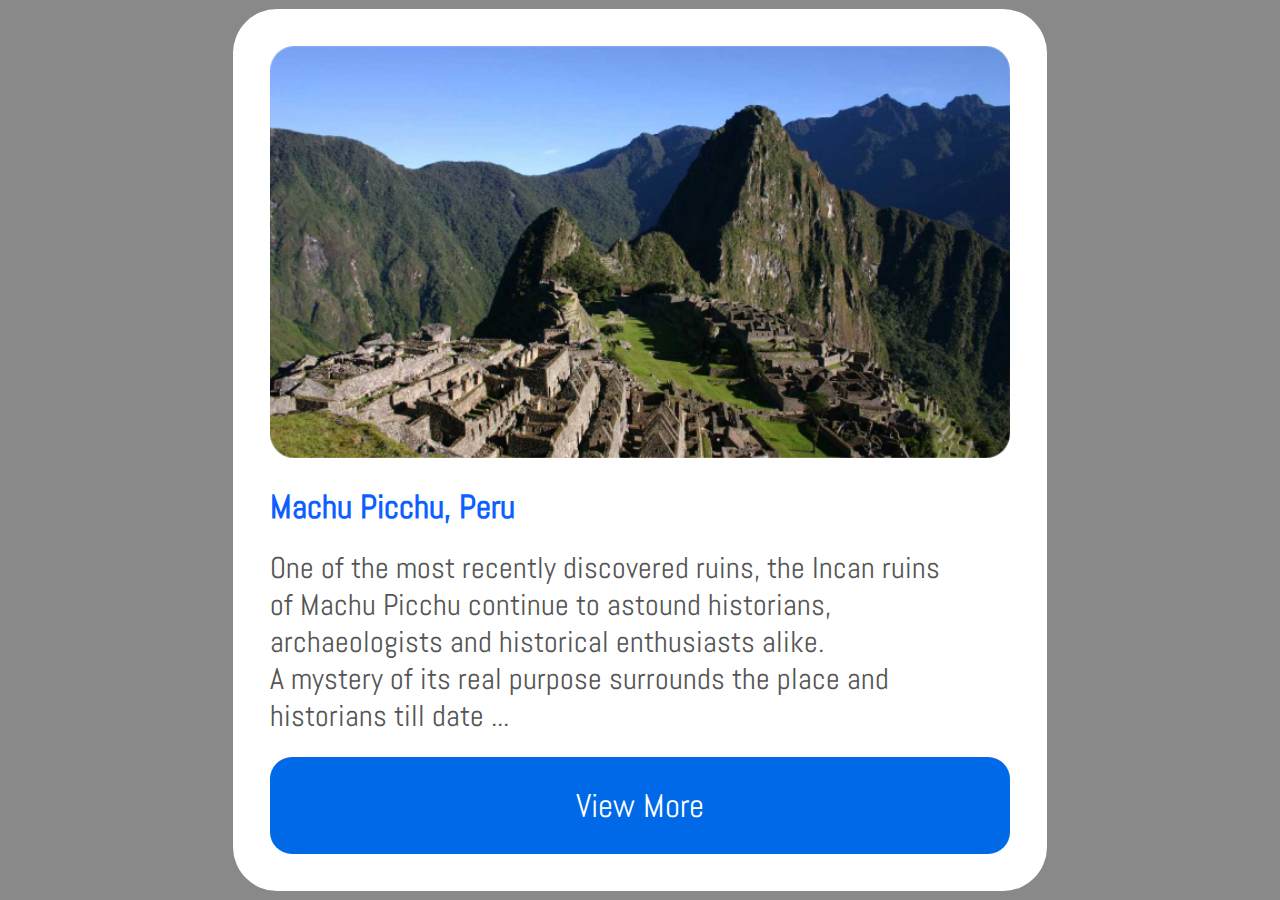
<file: card.html>
<!DOCTYPE html>
<html lang="en">
<head>
    <meta charset="UTF-8">
    <meta name="viewport" content="width=device-width, initial-scale=1.0">
    <link rel="stylesheet" href="./card.css">
    <title>Card</title>
</head>
<body>
    <div class="wrapper">
        <img class="cardImage" src="./assets/cardimage.png" alt="Pachu Picchu photo">
        <h1>Machu Picchu, Peru</h1>
        <p>One of the most recently discovered ruins, the Incan ruins<br> of Machu Picchu continue to astound historians, archaeologists and historical enthusiasts alike.<br> A mystery of its real purpose surrounds the place and historians till date ...</p>
        <button class="mainCTA">View More</button>
    </div>
</body>
</html>
</file>
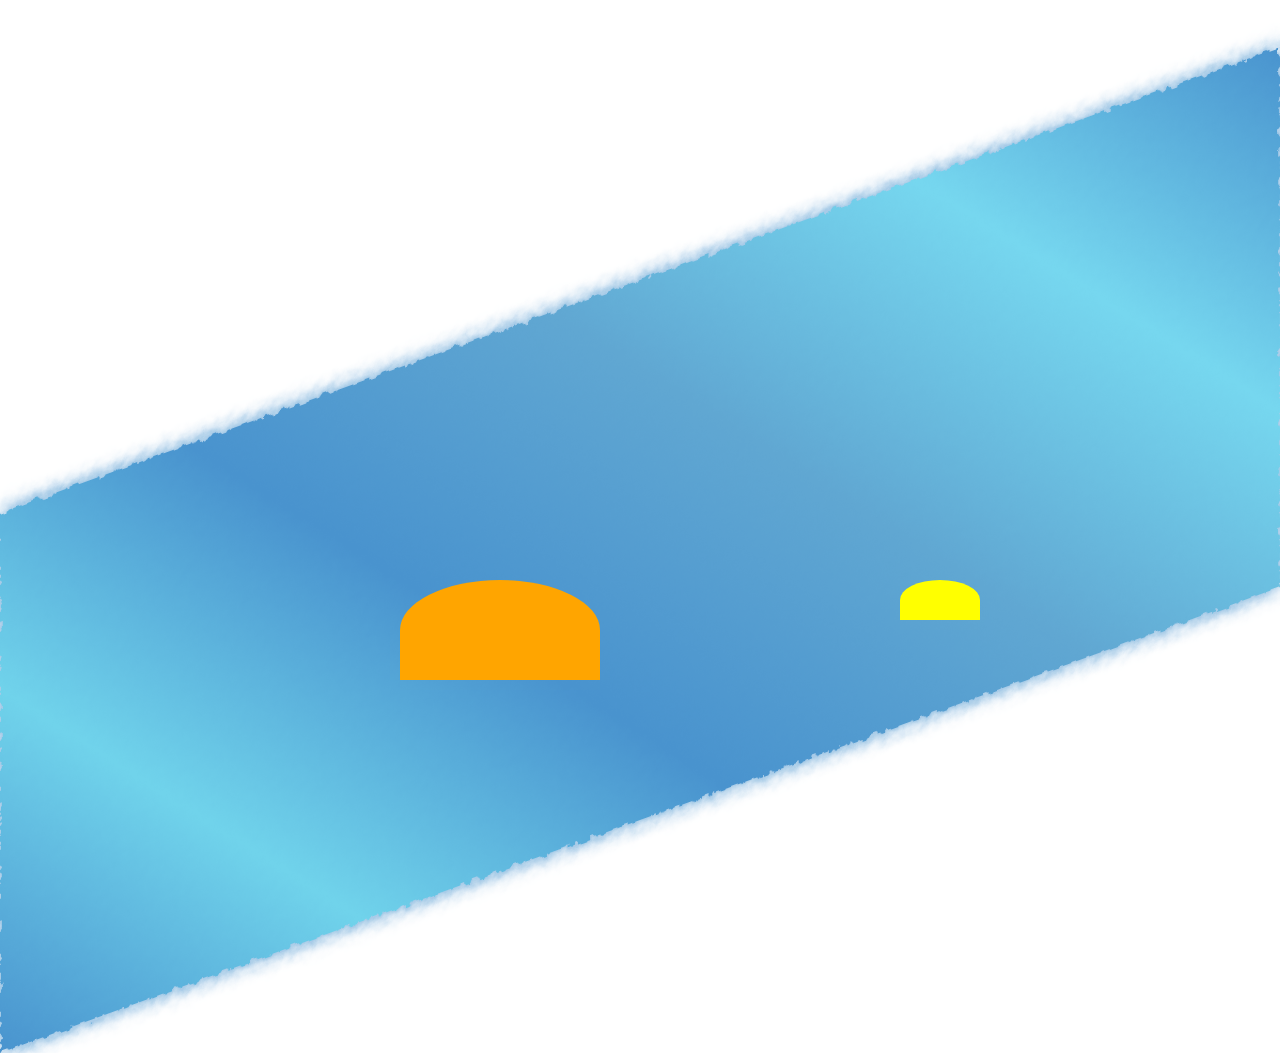
<file: ribakebi.html>
<!DOCTYPE html>
<html lang="en">
<head>
    <meta charset="UTF-8">
    <meta name="viewport" content="width=device-width, initial-scale=1.0">
    <link rel="stylesheet" href="./ribaki.css">
    <title>Document</title>

</head>
<body>

    <div class="container">
        <h1>გამარჯობა!</h1>
        <p>შენ შეძლებ</p>
    </div>

    <div class="river"></div>
    <svg style="display: none;">
        <defs>
            <filter id="wave">
                <feTurbulence type="fractalNoise" baseFrequency="0.1" numOctaves="150" result="turbulence"/>
                <feDisplacementMap in="SourceGraphic" in2="turbulence" scale="10" xChannelSelector="R" yChannelSelector="G"/>
            </filter>
        </defs>
    </svg>
    <div class="fish fish1"></div>
    <div class="fish fish2"></div>
</body>
</html>
</file>
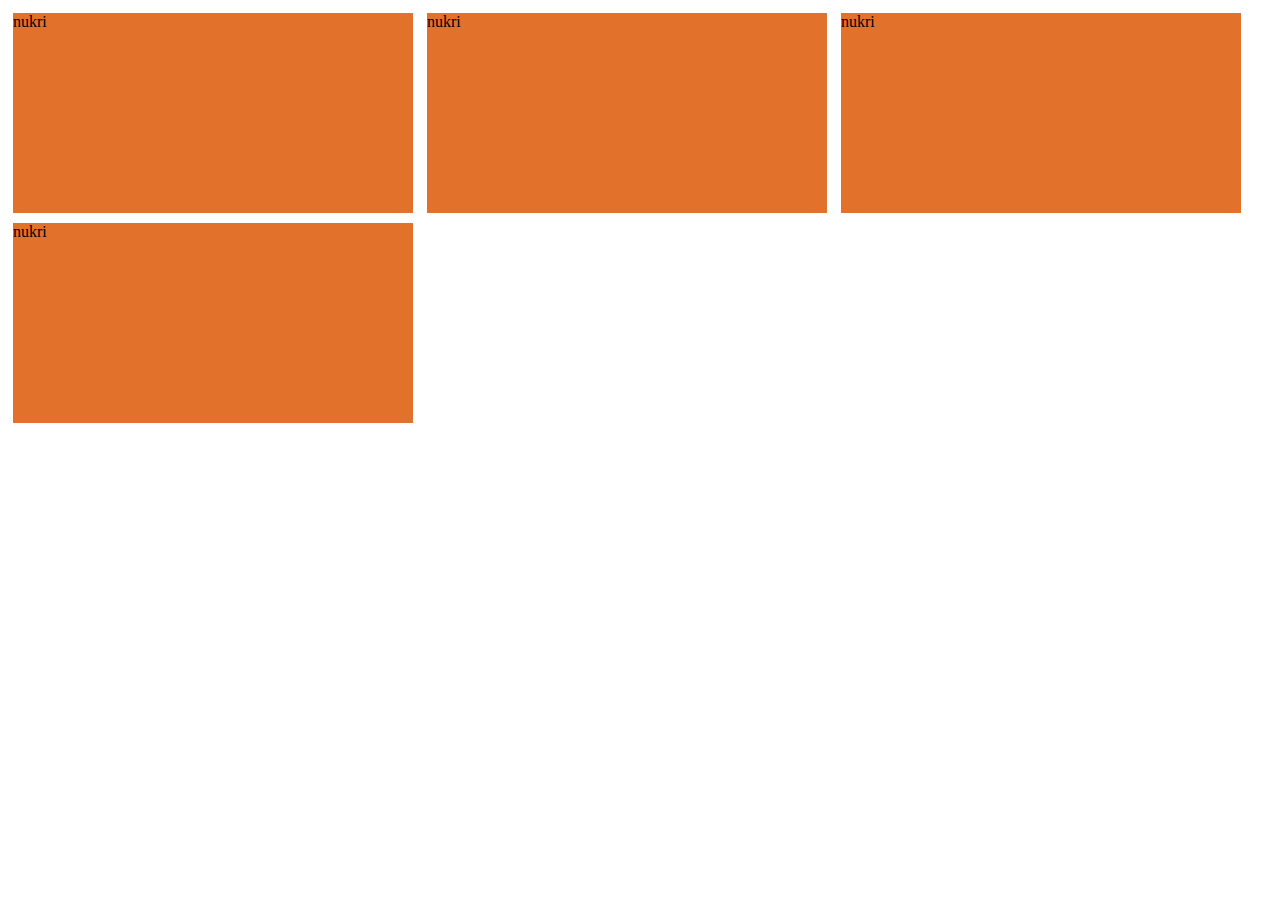
<file: tags.html>
<!DOCTYPE html>
<html lang="en">
<head>
    <meta charset="UTF-8">
    <meta name="viewport" content="width=device-width, initial-scale=1.0">
    <link rel="stylesheet" href="./styles.css">
    <title>Document</title>
</head>
<body>
    <!-- <div style="width: 500px; height: 500px; background-color: blueviolet;">
        <div style=" height: 200px; background-color: aquamarine;"></div>
    </div> -->
  <div>nukri</div>
  <div>nukri</div>
  <div>nukri</div>
  <div>nukri</div>
</body>
</html
</file>
<file: card.css>
@import url('https://fonts.googleapis.com/css2?family=Abel&display=swap');

*{
    margin:0;
    padding:0;
}
body{
    background-color: #898989;
    height: 100vh;
    display: flex;
    justify-content: center;
    align-items: center;
}

.wrapper{
    width: 740px;
    /* height: 832px; */
    background-color: #fff;
    border-radius: 44px;
    padding: 37px;
}
.cardImage{
    width: 100%;
}

h1{
    color: #0D5FFF;
}
p{
    font-size: 29.6px;
    line-height: 37px;
    color: #555555
    
}
.mainCTA{
    width: 100%;
    padding: 27px 0;
    border-radius: 22px;
    background-color: #0069E7;
    color: #fff;
    border: none;
}

.cardImage, p, h1{
    margin-bottom: 22px;
}
h1, .mainCTA{
    font-size: 33.3px;
}

h1, p, button {
    font-family: "Abel", sans-serif;
}

button:hover{
    background-color: #0068e7d1;
}
</file>
<file: ribaki.css>
/* body {
    margin: 0; 
    overflow: hidden;

.river {
    position: absolute;
    top: 319px;
    left: 0;
    width: 100%;
    height:50%;
    background: linear-gradient(45deg, #4993ce, #8adbf0, #4993ce);
    transform: skewY(-20deg);
    animation: riverFlow 5s linear infinite; 
}

.flow{
    position: absolute;
    top: 319px;
    left: 0;
    width: 100%;
    height: 100%;
    background: linear-gradient(45deg, #1d639d, #ffffff6d, #1379cd62);
    transform: skewY(-20deg);
}
.flow-num  {
    position: absolute;
    left: 0;
   
}

.flow1{
    top: 319px;
    width: 100%;
    height: 5px;
    background: linear-gradient(45deg, #1d639d98, #ffffff7c,#1d639d4a, #dbdbdb62, #69acc362);
    transform: skewY(-10deg);
}
.flow2{
    top: 340px;
    width: 100%;
    height: 5px;
    background: linear-gradient(45deg, #469d1d, #ffffffe0, #1379cd35);
    transform: skewY(-8deg);
}
.flow3{
    top: 340px;
    width: 100%;
    height: 5px;
    background: linear-gradient(45deg, #469d1d, #ffffffe0, #1379cd35);
    transform: skewY(-8deg);
}
.flow4{
    top: 340px;
    width: 100%;
    height: 5px;
    background: linear-gradient(45deg, #469d1d, #ffffffe0, #1379cd35);
    transform: skewY(-8deg);
}
.flow5{
    top: 340px;
    width: 100%;
    height: 5px;
    background: linear-gradient(45deg, #469d1d, #ffffffe0, #1379cd35);
    transform: skewY(-8deg);
} */
*{
    margin: 0;
    padding: 0;
}
.container{
    display: flex;
    flex-direction: column;
    justify-content: center;
    align-items: center;
    height: 100vh;
}
h1{
    margin-bottom: 10px;
}
h1, p{
    text-align: center;
}
.river {
    position: absolute;
    top: 280px;
    left: 0;
    width: 100%;
    height: 60%;
    background: linear-gradient(45deg, #4993ce, #70d3eb, #4993ce, #60a7d2, #76d7ef, #4993ce);
    transform: skewY(-20deg); 
    filter: drop-shadow(0 0 10px #4993ce) url(#wave); /* Add wave filter */
}

/* fish */

/* ... (previous river styles) ... */

.fish {
    position: absolute;
    
    animation: swim 8s linear infinite;
}

.fish1 {
    top: 580px;
    left: 400px;
    width: 200px;
    height: 100px;
    background: orange;
    border-radius: 50% 50% 0 0; /* Make the head rounded */
    /* transform-origin: 50% 50%; */
    /* transform: rotate(-180deg) scaleX(-1); */
    background-image: url(https://img.freepik.com/free-vector/fish-cartoon-character-isolated-transparent_1308-56219.jpg?size=626&ext=jpg&ga=GA1.1.44546679.1716422400&semt=ais_user);
    background-size: cover;
}



.fish2 {
    top: 580px;
    left: 900px;
    width: 80px;
    height: 40px;
    background: yellow;
    border-radius: 50% 50% 0 0;
    transform-origin: 50% 50%;
    background-image: url(https://img.freepik.com/free-vector/fish-cartoon-character-isolated-transparent_1308-56219.jpg?size=626&ext=jpg&ga=GA1.1.44546679.1716422400&semt=ais_user);
    background-size: cover;
}

@keyframes swim {
    0% { transform: translateX(-10%); }
    50% { transform: translateX(110%); } /* Fish tilts slightly while swimming */
    100% { transform: translateX(-10%); } 
}
</file>
<file: styles.css>
div{
    width: 400px;
    height: 200px;
    background-color: rgb(226, 113, 43);
    margin: 5px;
    display: inline-block;
}   

.first-container{
    background-color: rgb(89, 136, 82);
}
</file>
